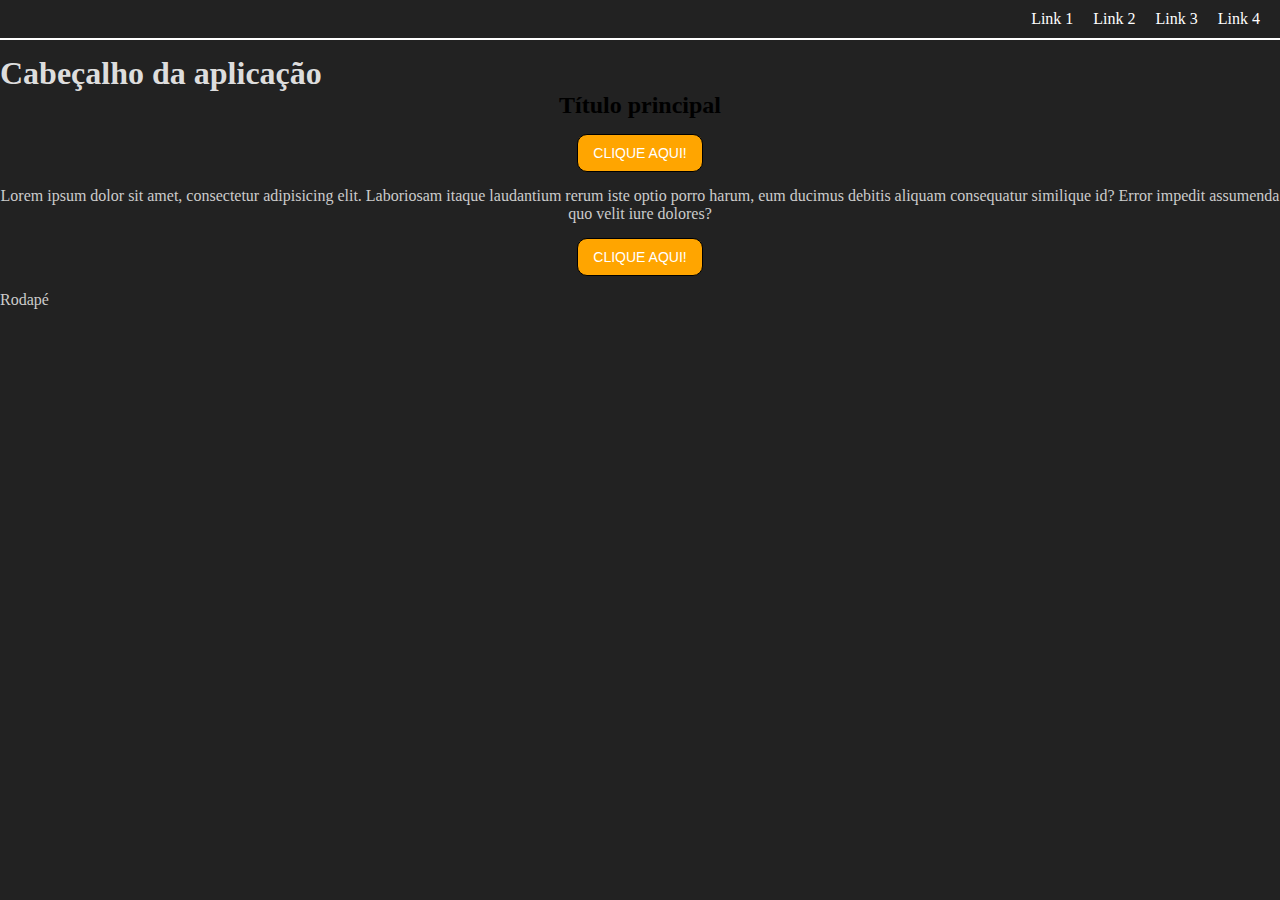
<file: arquitetura/index.html>
<!DOCTYPE html>
<html lang="en">

<head>
   <meta charset="UTF-8">
   <meta http-equiv="X-UA-Compatible" content="IE=edge">
   <meta name="viewport" content="width=device-width, initial-scale=1.0">
   <link rel="stylesheet" href="css/main.min.css">
   <title>Arquitetura</title>
</head>

<body>
   <header>
      <nav id="navbar">
         <ul>
            <li>
               <a href="">Link 1</a>
            </li>
            <li>
               <a href="">Link 2</a>
            </li>
            <li>
               <a href="">Link 3</a>
            </li>
            <li>
               <a href="">Link 4</a>
            </li>
         </ul>
      </nav>
      <h1>Cabeçalho da aplicação</h1>
   </header>

   <main>
      <h2>Título principal</h2>
      <button class="btn">Clique aqui!</button>
      <p>Lorem ipsum dolor sit amet, consectetur adipisicing elit. Laboriosam itaque laudantium rerum iste optio porro
         harum, eum ducimus debitis aliquam consequatur similique id? Error impedit assumenda quo velit iure dolores?
      </p>
      <button class="btn">Clique aqui!</button>
   </main>

   <footer>
      <p>Rodapé</p>
   </footer>
</body>

</html>
</file>
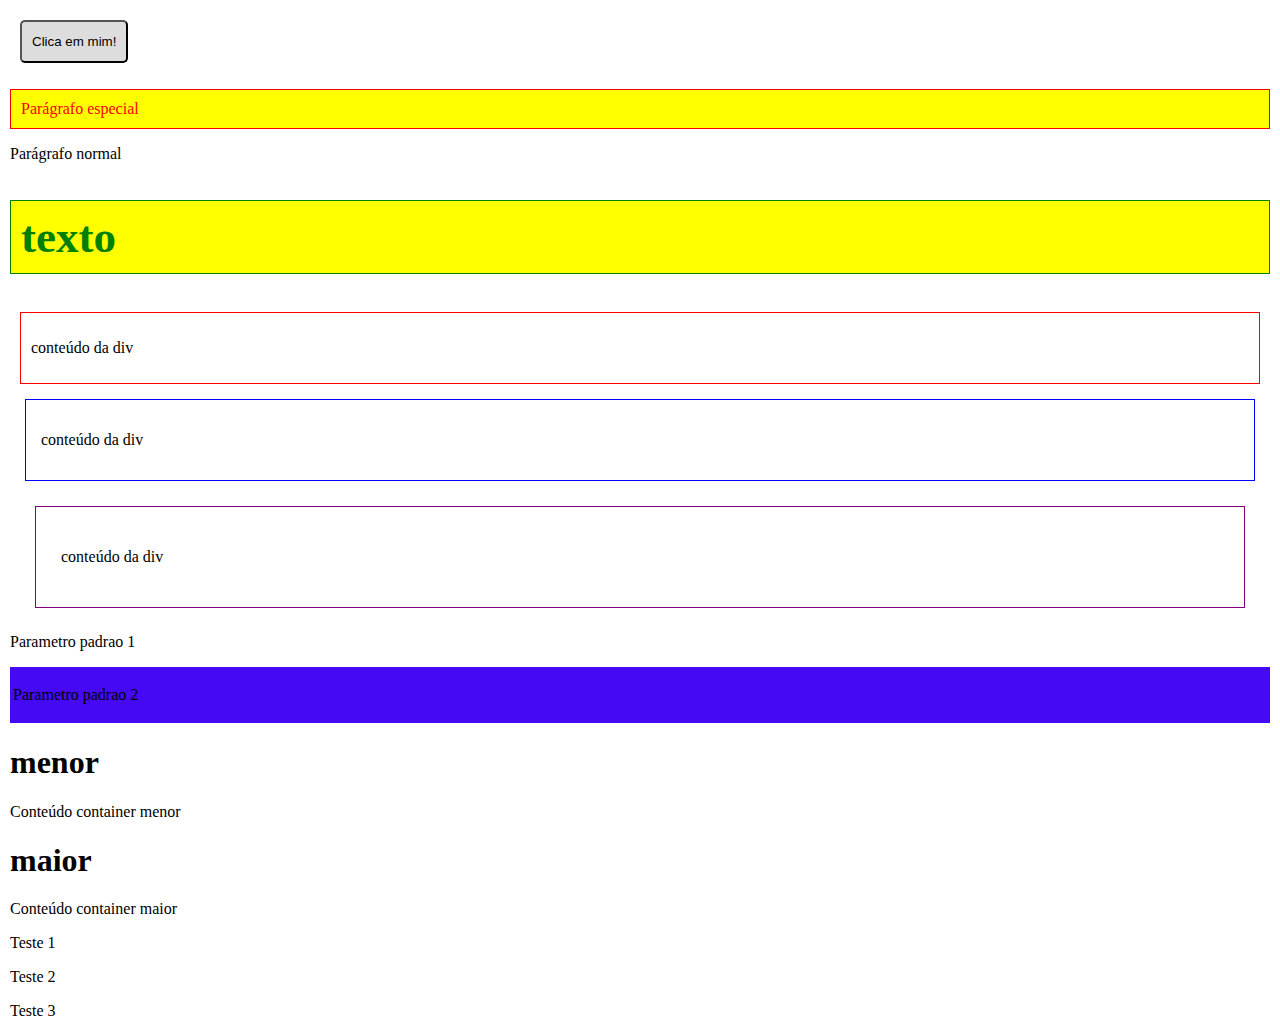
<file: funcionalidades/index.html>
<!DOCTYPE html>
<html lang="en">

<head>
   <meta charset="UTF-8">
   <meta http-equiv="X-UA-Compatible" content="IE=edge">
   <meta name="viewport" content="width=device-width, initial-scale=1.0">
   <link rel="stylesheet" href="css/styles.min.css">
   <title>Funcionalidades SASS</title>
</head>

<body>
   <button class="btn">Clica em mim!</button>

   <p class="p-especial">Parágrafo especial</p>
   <p>Parágrafo normal</p>

   <h2>texto</h2>

   <div class="esp-menor">
      <p>conteúdo da div</p>
   </div>
   <div class="esp-medio">
      <p>conteúdo da div</p>
   </div>
   <div class="esp-maior">
      <p>conteúdo da div</p>
   </div>

   <div class="app-padrao">
      <p>Parametro padrao 1</p>
   </div>

   <div class="app-padrao2">
      <p>Parametro padrao 2</p>
   </div>

   <div class="container-menor">
      <h1>menor</h1>
      <p>Conteúdo container menor</p>
   </div>

   <div class="container-maior">
      <h1>maior</h1>
      <p class="font-pequena">Conteúdo container maior</p>
   </div>

   <div class="teste-1">
      <p>Teste 1</p>
   </div>
   <div class="teste-2">
      <p>Teste 2</p>
   </div>
   <div class="teste-3">
      <p>Teste 3</p>
   </div>
</body>

</html>
</file>
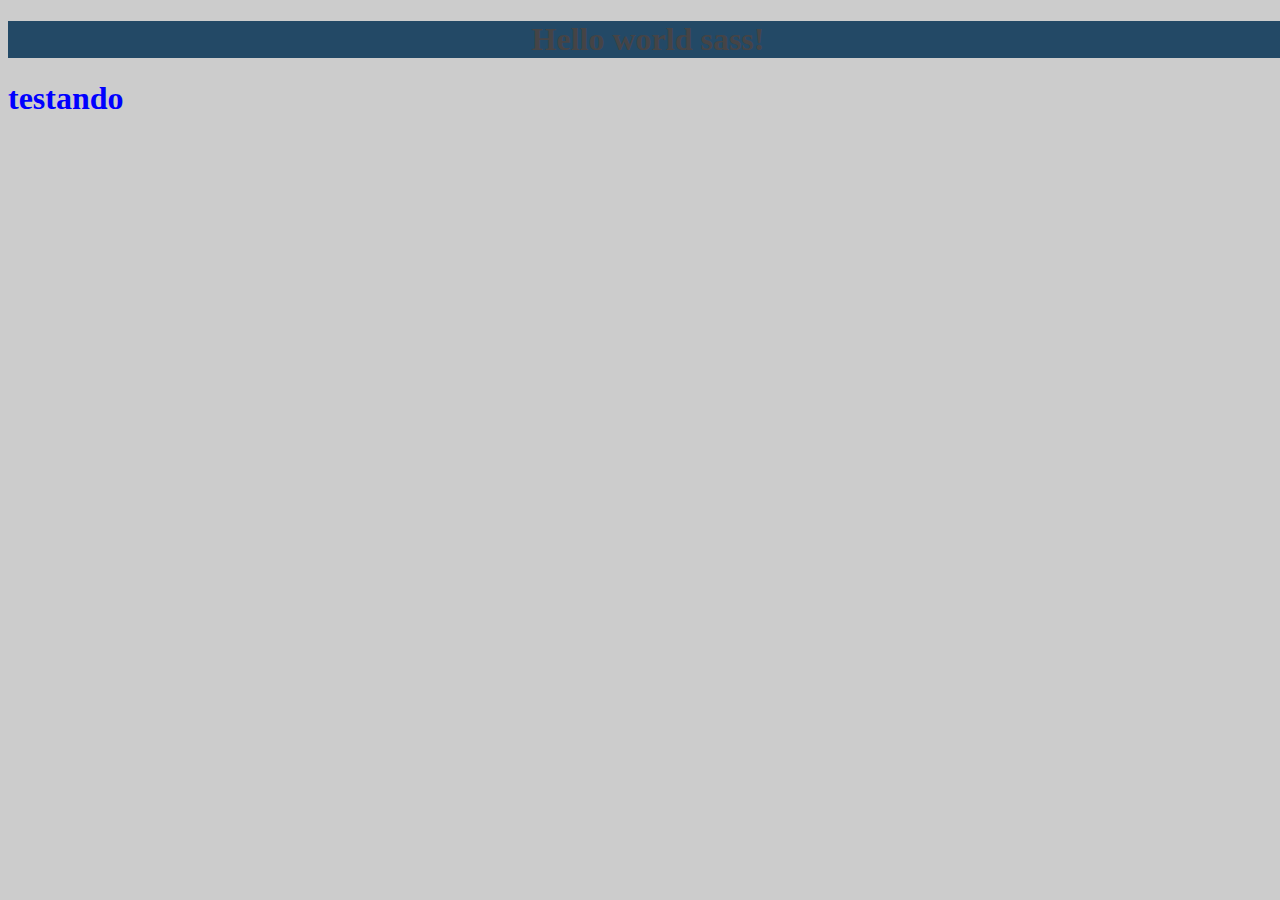
<file: introdução/index.html>
<!DOCTYPE html>
<html lang="en">

<head>
  <meta charset="UTF-8">
  <meta http-equiv="X-UA-Compatible" content="IE=edge">
  <meta name="viewport" content="width=device-width, initial-scale=1.0">
  <title>Intro sass</title>
  <link rel="stylesheet" href="css/styles.css">
</head>

<body>
  <div class="container">
    <h1>Hello world sass!</h1>
  </div>
  <h1>testando</h1>
</body>

</html>
</file>
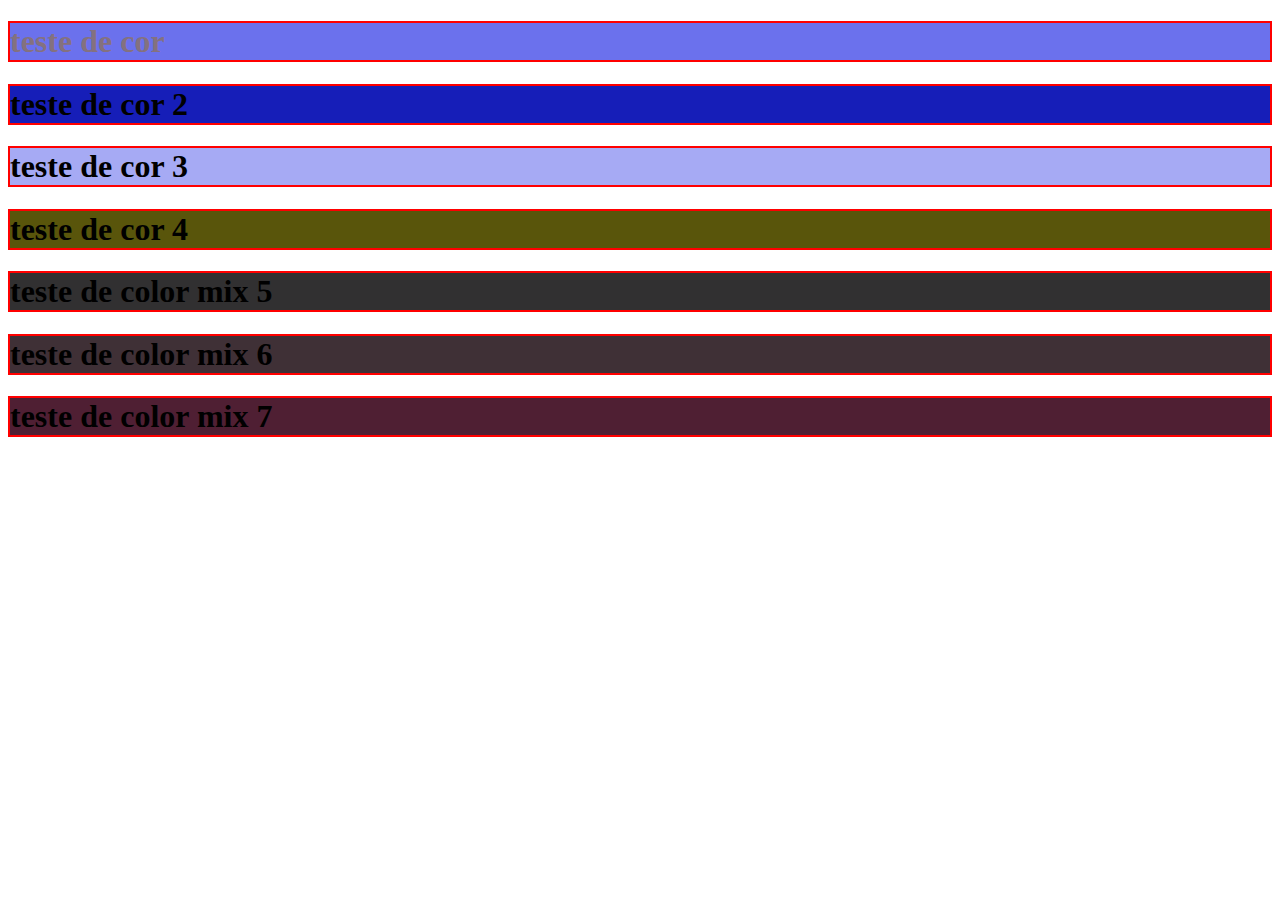
<file: modulos-sass/index.html>
<!DOCTYPE html>
<html lang="en">

<head>
   <meta charset="UTF-8">
   <meta http-equiv="X-UA-Compatible" content="IE=edge">
   <meta name="viewport" content="width=device-width, initial-scale=1.0">
   <link rel="stylesheet" href="css/styles.min.css">
   <title>Módulos do SASS</title>
</head>

<body>
   <h1 class="color-1">teste de cor</h1>
   <h1 class="color-2">teste de cor 2</h1>
   <h1 class="color-3">teste de cor 3</h1>
   <h1 class="color-4">teste de cor 4</h1>
   <h1 class="color-5">teste de color mix 5</h1>
   <h1 class="color-6">teste de color mix 6</h1>
   <h1 class="color-7">teste de color mix 7 </h1>
</body>

</html>
</file>
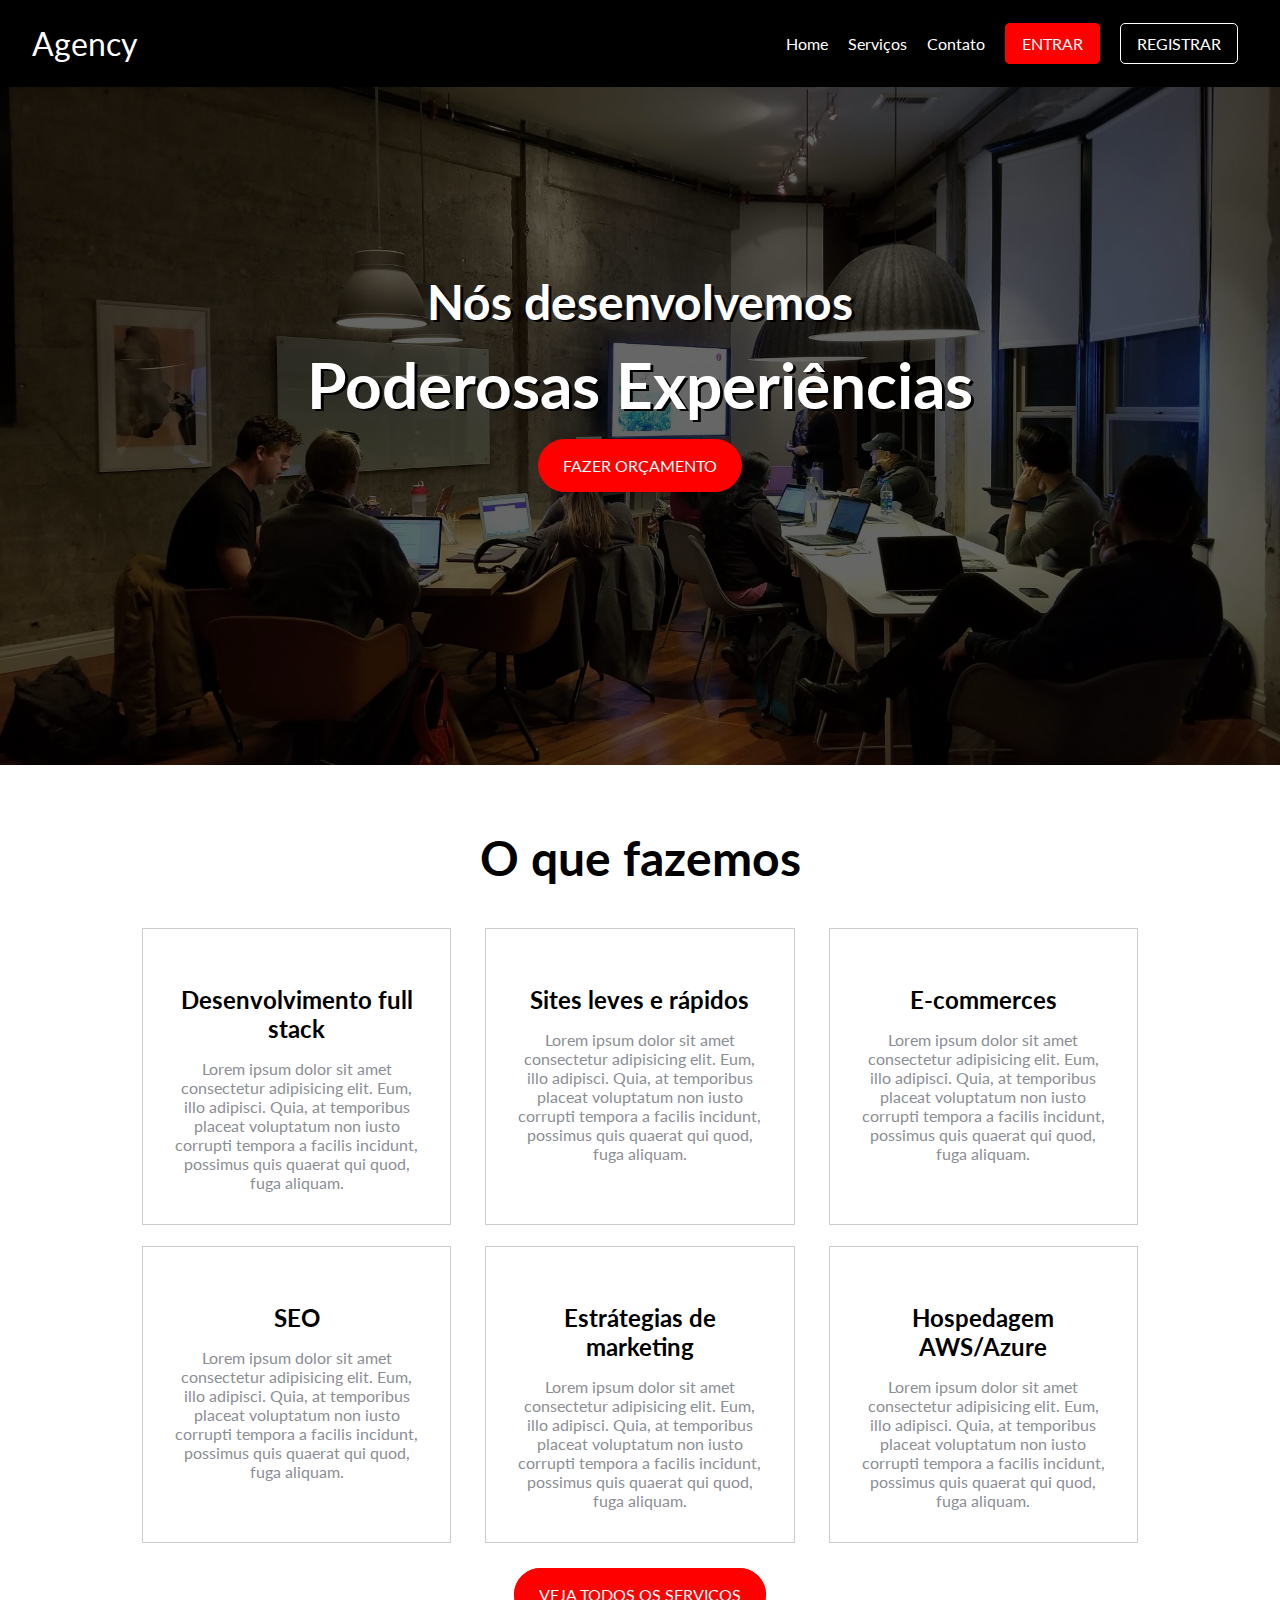
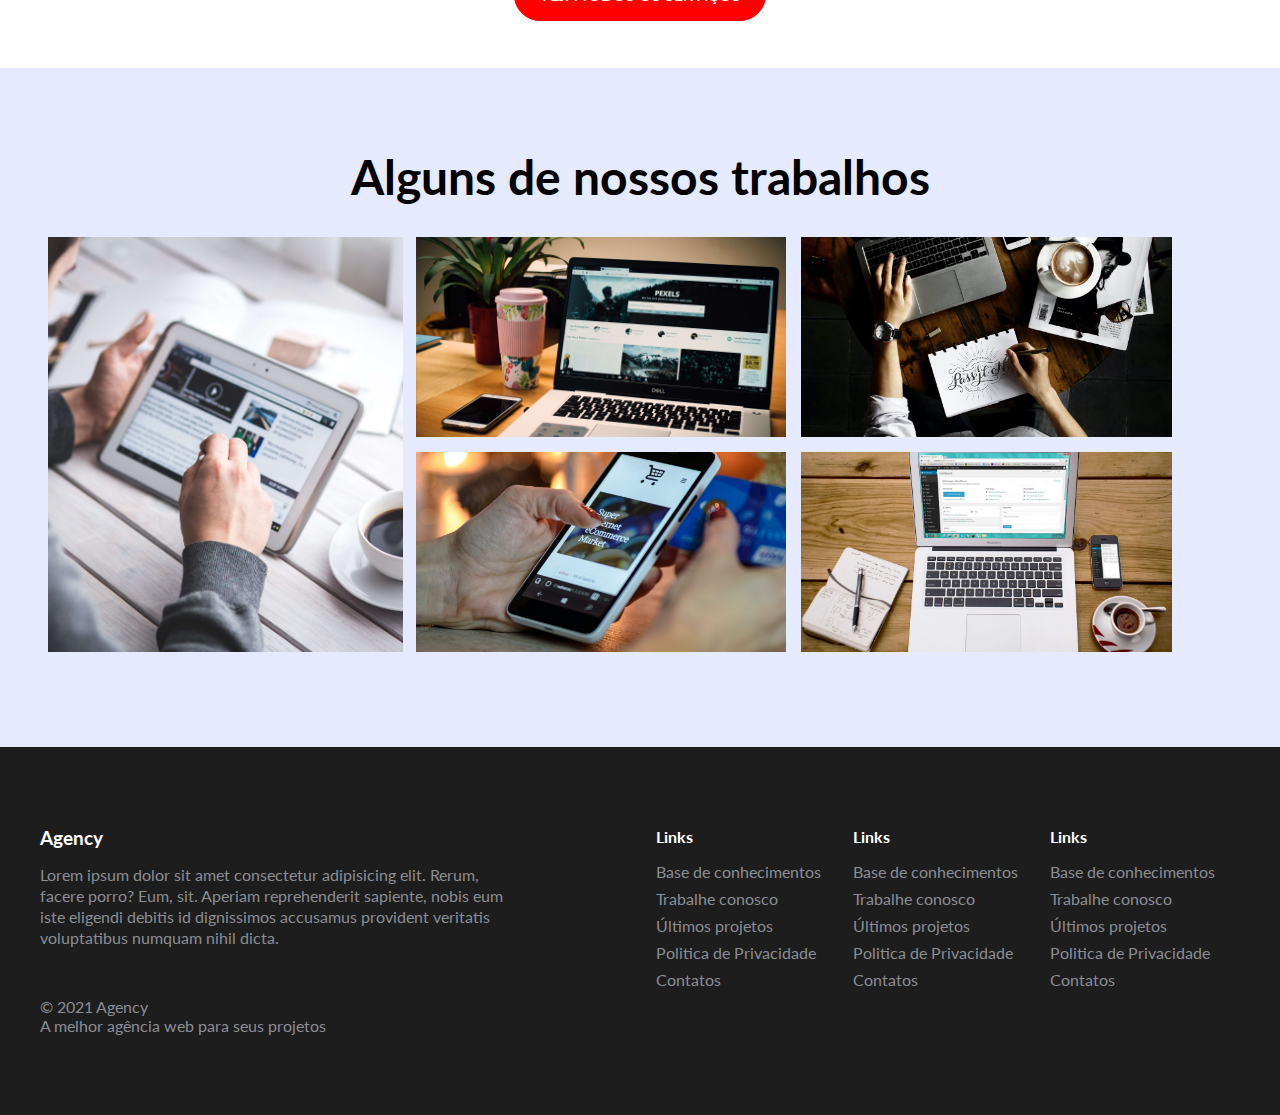
<file: projeto-agency/index.html>
<!DOCTYPE html>
<html lang="en">

<head>
   <meta charset="UTF-8">
   <meta http-equiv="X-UA-Compatible" content="IE=edge">
   <meta name="viewport" content="width=device-width, initial-scale=1.0">
   <!--Google fonts-->
   <link rel="preconnect" href="https://fonts.gstatic.com">
   <link href="https://fonts.googleapis.com/css2?family=Lato:ital,wght@0,300;0,700;0,900;1,300;1,700&display=swap"
      rel="stylesheet">
   <!--font awesome-->
   <link rel="stylesheet" href="https://cdnjs.cloudflare.com/ajax/libs/font-awesome/5.15.2/css/all.min.css"
      integrity="sha512-HK5fgLBL+xu6dm/Ii3z4xhlSUyZgTT9tuc/hSrtw6uzJOvgRr2a9jyxxT1ely+B+xFAmJKVSTbpM/CuL7qxO8w=="
      crossorigin="anonymous" />
   <!--Css do Projeto-->
   <link rel="stylesheet" href="css/styles.min.css">
   <title>Agency</title>
</head>

<body>

   <!--header-->
   <header id="main-banner">
      <div class="nav-container">
         <a href="#" class="brand">
            <i class="fas fa-brain"></i> Agency
         </a>
         <nav>
            <ul class="nav-container-navbar">
               <li>
                  <a href="#">Home</a>
               </li>
               <li>
                  <a href="#">Serviços</a>
               </li>
               <li>
                  <a href="#">Contato</a>
               </li>
               <li>
                  <a href="#" class="btn btn-primary">Entrar</a>
               </li>
               <li>
                  <a href="#" class="btn">Registrar</a>
               </li>
            </ul>
         </nav>
         <i class="fas fa-bars"></i>
      </div>
      <div class="title-container">
         <h2>Nós desenvolvemos</h2>
         <h1>Poderosas Experiências</h1>
         <a href="" class="btn btn-primary btn-rounded">Fazer Orçamento</a>
      </div>
   </header>

   <!--services-->
   <main class="services-container">
      <h2>O que fazemos </h2>
      <div class="services-card-container">
         <div class="services-card">
            <i class="fab fa-buffer"></i>
            <h3>Desenvolvimento full stack</h3>
            <p>Lorem ipsum dolor sit amet consectetur adipisicing elit. Eum, illo adipisci. Quia, at temporibus placeat
               voluptatum non iusto corrupti tempora a facilis incidunt, possimus quis quaerat qui quod, fuga aliquam.
            </p>
         </div>
         <div class="services-card">
            <i class="fas fa-bolt"></i>
            <h3>Sites leves e rápidos</h3>
            <p>Lorem ipsum dolor sit amet consectetur adipisicing elit. Eum, illo adipisci. Quia, at temporibus placeat
               voluptatum non iusto corrupti tempora a facilis incidunt, possimus quis quaerat qui quod, fuga aliquam.
            </p>
         </div>
         <div class="services-card">
            <i class="fas fa-cart-plus"></i>
            <h3>E-commerces</h3>
            <p>Lorem ipsum dolor sit amet consectetur adipisicing elit. Eum, illo adipisci. Quia, at temporibus placeat
               voluptatum non iusto corrupti tempora a facilis incidunt, possimus quis quaerat qui quod, fuga aliquam.
            </p>
         </div>
         <div class="services-card">
            <i class="fas fa-chart-line"></i>
            <h3>SEO</h3>
            <p>Lorem ipsum dolor sit amet consectetur adipisicing elit. Eum, illo adipisci. Quia, at temporibus placeat
               voluptatum non iusto corrupti tempora a facilis incidunt, possimus quis quaerat qui quod, fuga aliquam.
            </p>
         </div>
         <div class="services-card">
            <i class="fas fa-chess-pawn"></i>
            <h3>Estrátegias de marketing</h3>
            <p>Lorem ipsum dolor sit amet consectetur adipisicing elit. Eum, illo adipisci. Quia, at temporibus placeat
               voluptatum non iusto corrupti tempora a facilis incidunt, possimus quis quaerat qui quod, fuga aliquam.
            </p>
         </div>
         <div class="services-card">
            <i class="fas fa-cloud"></i>
            <h3>Hospedagem AWS/Azure</h3>
            <p>Lorem ipsum dolor sit amet consectetur adipisicing elit. Eum, illo adipisci. Quia, at temporibus placeat
               voluptatum non iusto corrupti tempora a facilis incidunt, possimus quis quaerat qui quod, fuga aliquam.
            </p>
         </div>
      </div>
      <a href="#" class="btn btn-primary btn-rounded">Veja todos os Serviços</a>
   </main>

   <!--Jobs-->
   <section class="jobs-container">
      <h2>Alguns de nossos trabalhos</h2>
      <div class="jobs-list">
         <div class="first-job" id="job1">
            <div class="job-card-cover">
               <p class="job-card-title">Projeto 1</p>
               <p class="job-card-description">Lorem ipsum dolor sit amet consectetur adipisicing elit. Dolorum neque
                  quod labore fugiat facilis dolor ut doloremque? Exercitationem, similique modi quaerat nostrum
                  asperiores in facere, dolorem laudantium quidem ab accusamus.</p>
            </div>
         </div>
         <div class="other-jobs-container">
            <div class="job-card" id="job2">
               <div class="job-card-cover">
                  <p class="job-card-title">Projeto 2</p>
                  <p class="job-card-description">Lorem ipsum dolor sit amet consectetur adipisicing elit. Dolorum neque
                     quod labore fugiat facilis dolor ut doloremque? Exercitationem, similique modi quaerat nostrum
                     asperiores in facere, dolorem laudantium quidem ab accusamus.</p>
               </div>
            </div>
            <div class="job-card" id="job3">
               <div class="job-card-cover">
                  <p class="job-card-title">Projeto 3</p>
                  <p class="job-card-description">Lorem ipsum dolor sit amet consectetur adipisicing elit. Dolorum neque
                     quod labore fugiat facilis dolor ut doloremque? Exercitationem, similique modi quaerat nostrum
                     asperiores in facere, dolorem laudantium quidem ab accusamus.</p>
               </div>
            </div>
            <div class="job-card" id="job4">
               <div class="job-card-cover">
                  <p class="job-card-title">Projeto 4</p>
                  <p class="job-card-description">Lorem ipsum dolor sit amet consectetur adipisicing elit. Dolorum neque
                     quod labore fugiat facilis dolor ut doloremque? Exercitationem, similique modi quaerat nostrum
                     asperiores in facere, dolorem laudantium quidem ab accusamus.</p>
               </div>
            </div>
            <div class="job-card" id="job5">
               <div class="job-card-cover">
                  <p class="job-card-title">Projeto 5</p>
                  <p class="job-card-description">Lorem ipsum dolor sit amet consectetur adipisicing elit. Dolorum neque
                     quod labore fugiat facilis dolor ut doloremque? Exercitationem, similique modi quaerat nostrum
                     asperiores in facere, dolorem laudantium quidem ab accusamus.</p>
               </div>
            </div>
         </div>
      </div>
   </section>

   <!--Rodapé-->
   <footer>
      <div class="footer-container">
         <div class="footer-desc-container">
            <h3 class="footer-title">Agency</h3>
            <p>Lorem ipsum dolor sit amet consectetur adipisicing elit. Rerum, facere porro? Eum, sit. Aperiam
               reprehenderit sapiente, nobis eum iste eligendi debitis id dignissimos accusamus provident veritatis
               voluptatibus numquam nihil dicta.</p>
         </div>
         <div class="footer-links-container">
            <div class="footer-links-container-list">
               <p class="footer-title">Links</p>
               <ul>
                  <li>
                     <a href="#">Base de conhecimentos</a>
                  </li>
                  <li>
                     <a href="#">Trabalhe conosco</a>
                  </li>
                  <li>
                     <a href="#">Últimos projetos</a>
                  </li>
                  <li>
                     <a href="#">Politica de Privacidade</a>
                  </li>
                  <li>
                     <a href="#">Contatos</a>
                  </li>
               </ul>
            </div>
            <div class="footer-links-container-list">
               <p class="footer-title">Links</p>
               <ul>
                  <li>
                     <a href="#">Base de conhecimentos</a>
                  </li>
                  <li>
                     <a href="#">Trabalhe conosco</a>
                  </li>
                  <li>
                     <a href="#">Últimos projetos</a>
                  </li>
                  <li>
                     <a href="#">Politica de Privacidade</a>
                  </li>
                  <li>
                     <a href="#">Contatos</a>
                  </li>
               </ul>
            </div>
            <div class="footer-links-container-list">
               <p class="footer-title">Links</p>
               <ul>
                  <li>
                     <a href="#">Base de conhecimentos</a>
                  </li>
                  <li>
                     <a href="#">Trabalhe conosco</a>
                  </li>
                  <li>
                     <a href="#">Últimos projetos</a>
                  </li>
                  <li>
                     <a href="#">Politica de Privacidade</a>
                  </li>
                  <li>
                     <a href="#">Contatos</a>
                  </li>
               </ul>
            </div>
         </div>
         <div class="footer-copu-right-container">
            <p>&copy; 2021 Agency</p>
            <p>A melhor agência web para seus projetos</p>
         </div>
      </div>
   </footer>
</body>

</html>
</file>
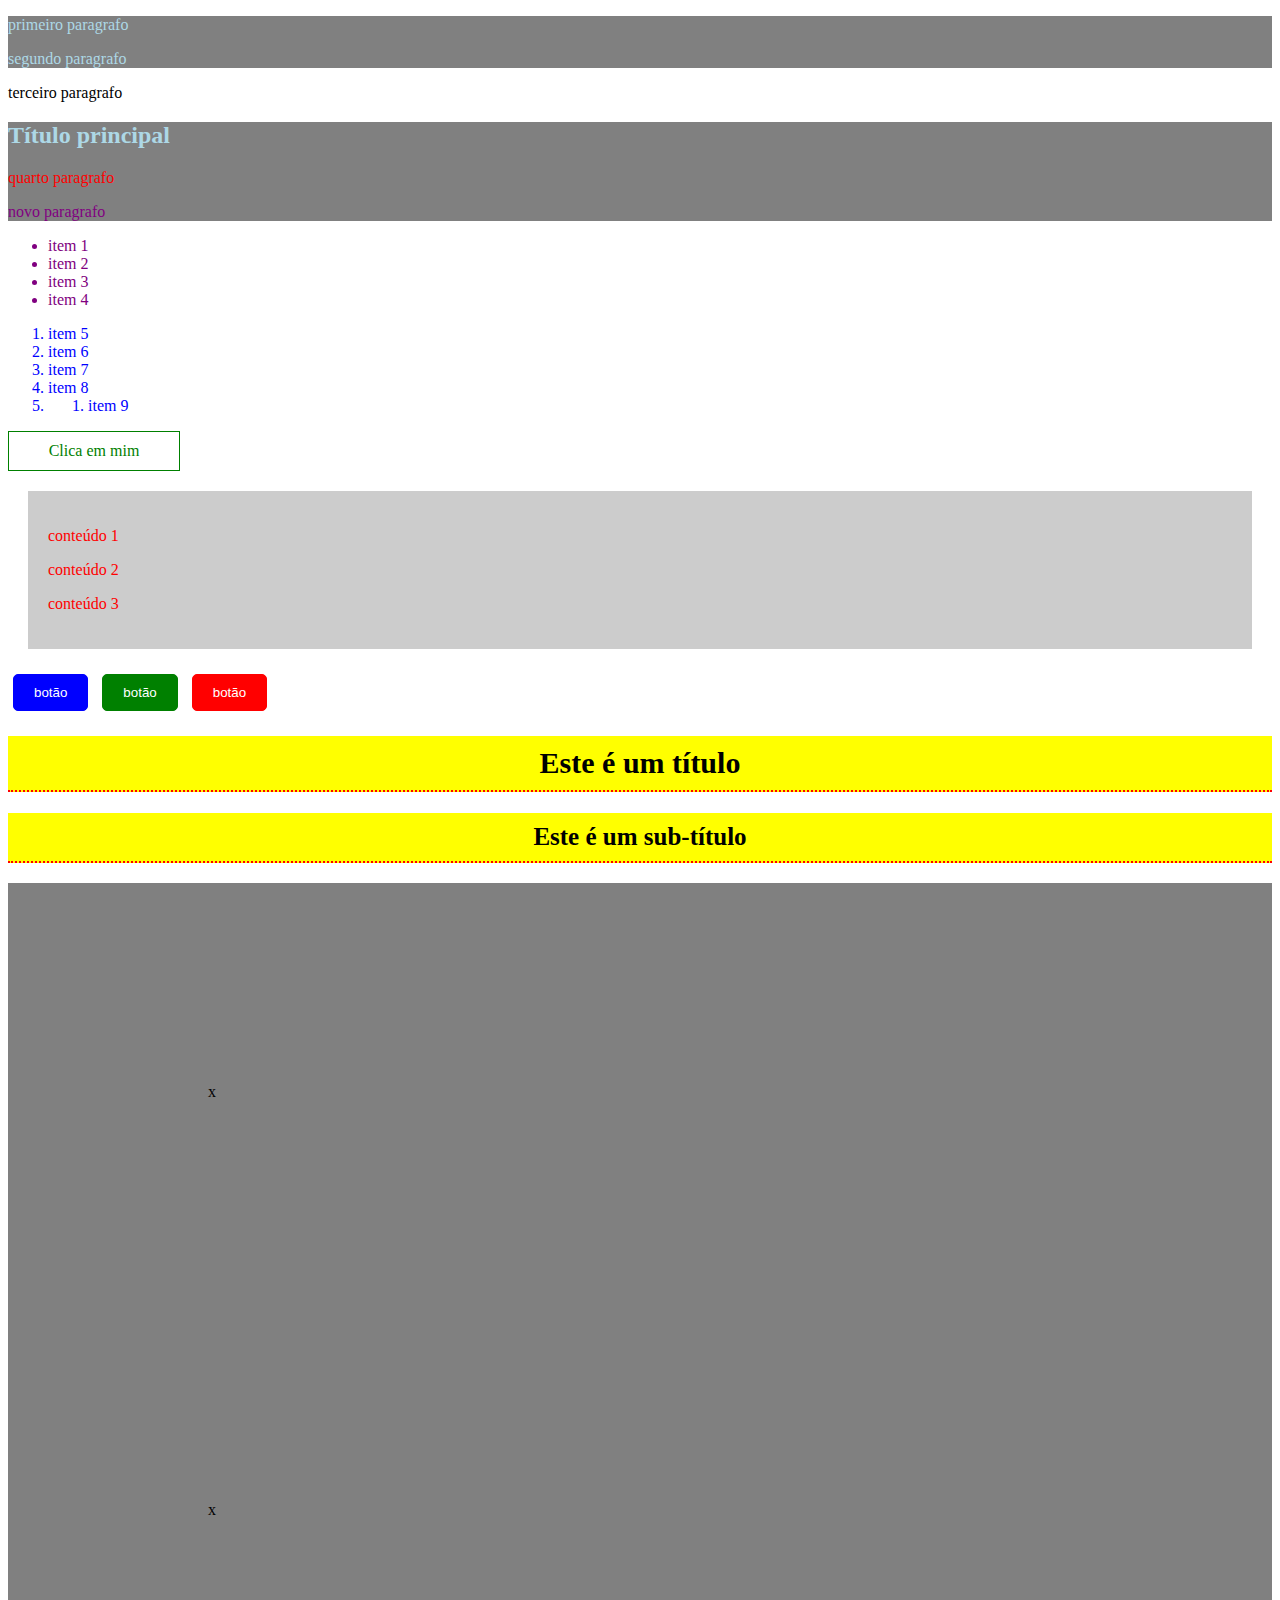
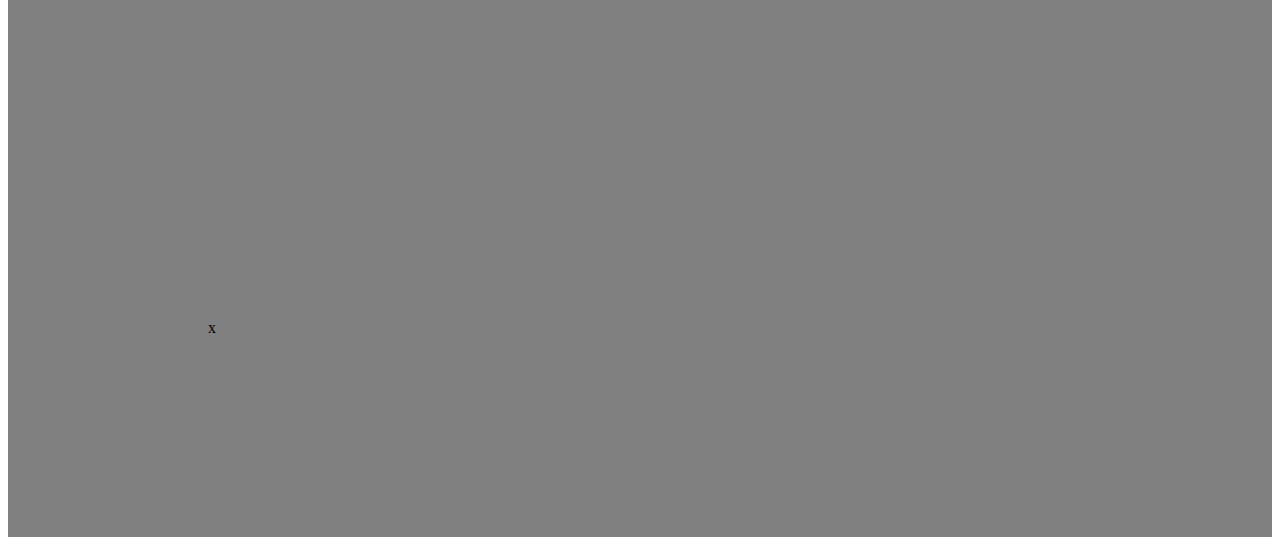
<file: regras-de-estilo/index.html>
<!DOCTYPE html>
<html lang="en">

<head>
   <meta charset="UTF-8">
   <meta http-equiv="X-UA-Compatible" content="IE=edge">
   <meta name="viewport" content="width=device-width, initial-scale=1.0">
   <link rel="stylesheet" href="css/styles.min.css">
   <title>Regras de estilo</title>
</head>

<body>
   <div>
      <p>primeiro paragrafo</p>
      <p>segundo paragrafo</p>
   </div>
   <p>terceiro paragrafo</p>

   <main>
      <h2>Título principal</h2>
      <p>quarto paragrafo</p>
      <p class="purple">novo paragrafo</p>
   </main>

   <ul>
      <li>item 1</li>
      <li>item 2</li>
      <li>item 3</li>
      <li>item 4</li>
   </ul>

   <ol>
      <li>item 5</li>
      <li>item 6</li>
      <li>item 7</li>
      <li>item 8</li>
      <li>
         <ol>
            <li>item 9</li>
         </ol>
      </li>
   </ol>
   <a href="#"> Clica em mim</a>

   <div class="container">
      <p class="container-content">conteúdo 1</p>
      <p class="container-content">conteúdo 2</p>
      <p class="container-content">conteúdo 3</p>
   </div>

   <button class="btn">botão</button>
   <button class="btn btn-success">botão</button>
   <button class="btn btn-danger">botão</button>
   <h1 class="title">Este é um título</h1>
   <h2 class="sub-title">Este é um sub-título</h2>
   <div class="spacing">x</div>
   <div class="spacing">x</div>
   <div class="spacing">x</div>
</body>

</html>
</file>
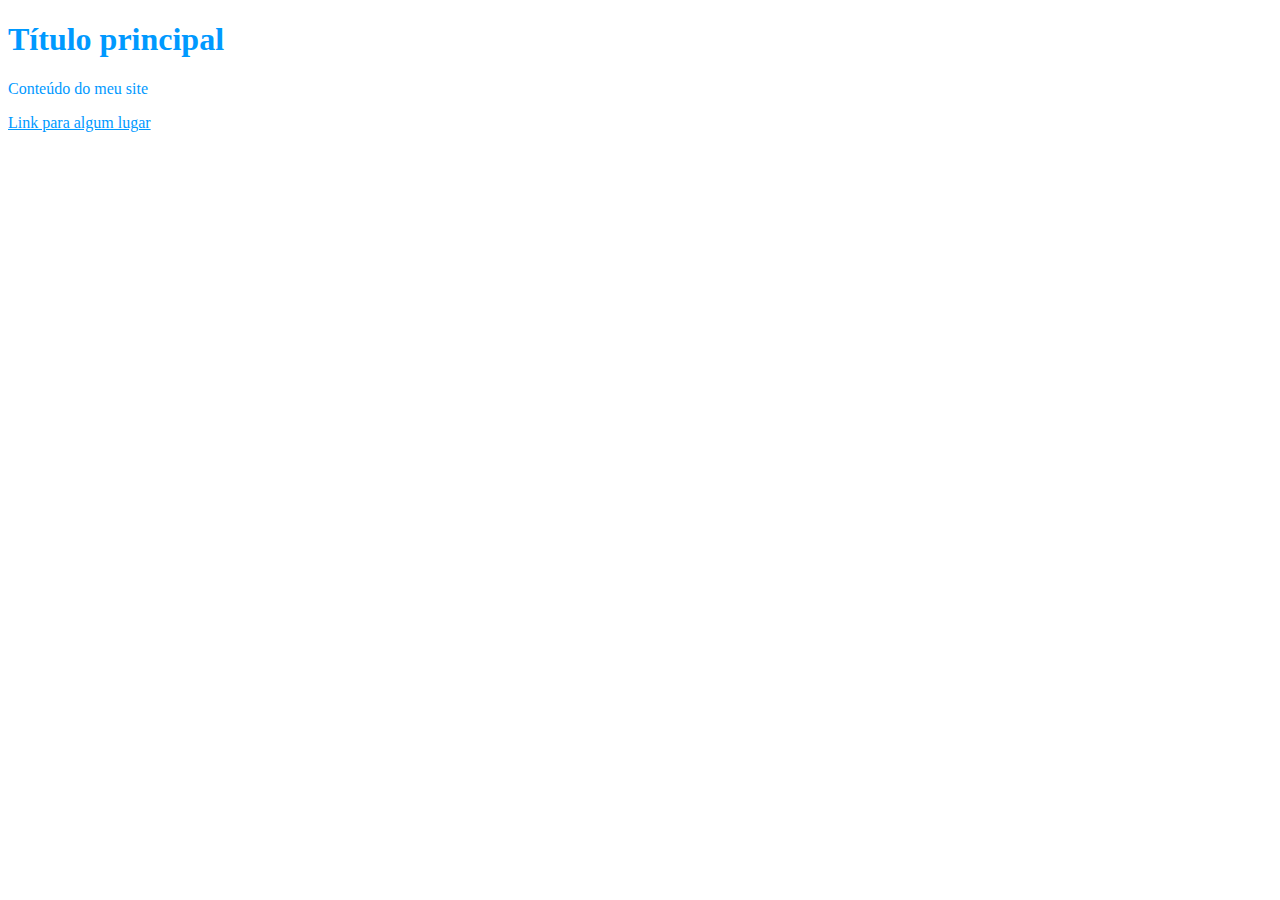
<file: variaveis/index.html>
<!DOCTYPE html>
<html lang="en">

<head>
   <meta charset="UTF-8">
   <meta http-equiv="X-UA-Compatible" content="IE=edge">
   <meta name="viewport" content="width=device-width, initial-scale=1.0">
   <link rel="stylesheet" href="css/styles.min.css">
   <title>Variaveis</title>
</head>

<body>
   <h1>Título principal</h1>
   <p>Conteúdo do meu site</p>
   <a href="#">Link para algum lugar</a>
</body>

</html>
</file>
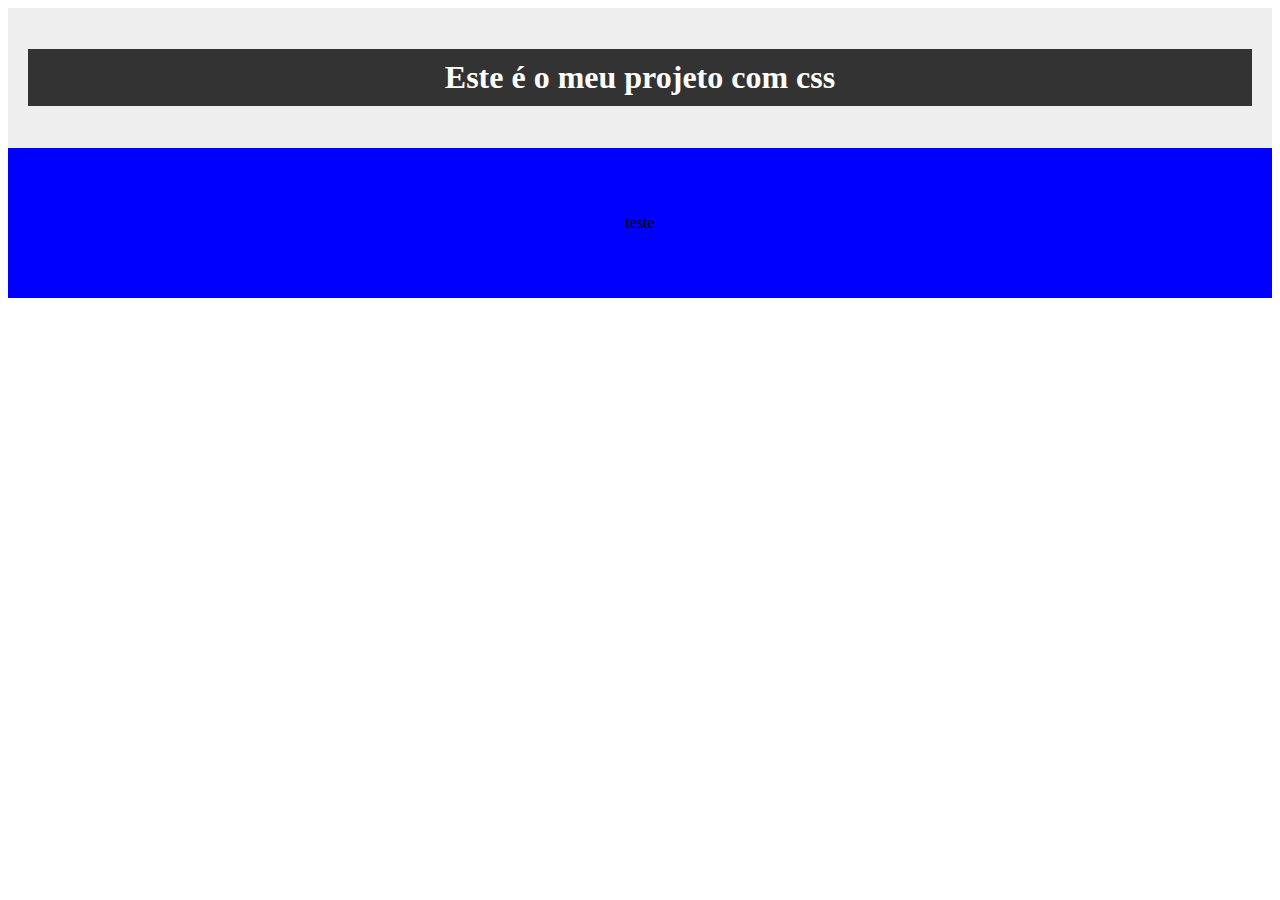
<file: sintaxe/1_scss/index.html>
<!DOCTYPE html>
<html lang="en">

<head>
   <meta charset="UTF-8">
   <meta http-equiv="X-UA-Compatible" content="IE=edge">
   <meta name="viewport" content="width=device-width, initial-scale=1.0">
   <title>sintaxe SCSS</title>

   <link rel="stylesheet" href="css/styles.css">
</head>

<body>
   <div class="container">
      <h1 id="title">
         Este é o meu projeto com css
      </h1>
   </div>

   <div class="container-bottom">
      <p>teste</p>
   </div>
</body>

</html>
</file>
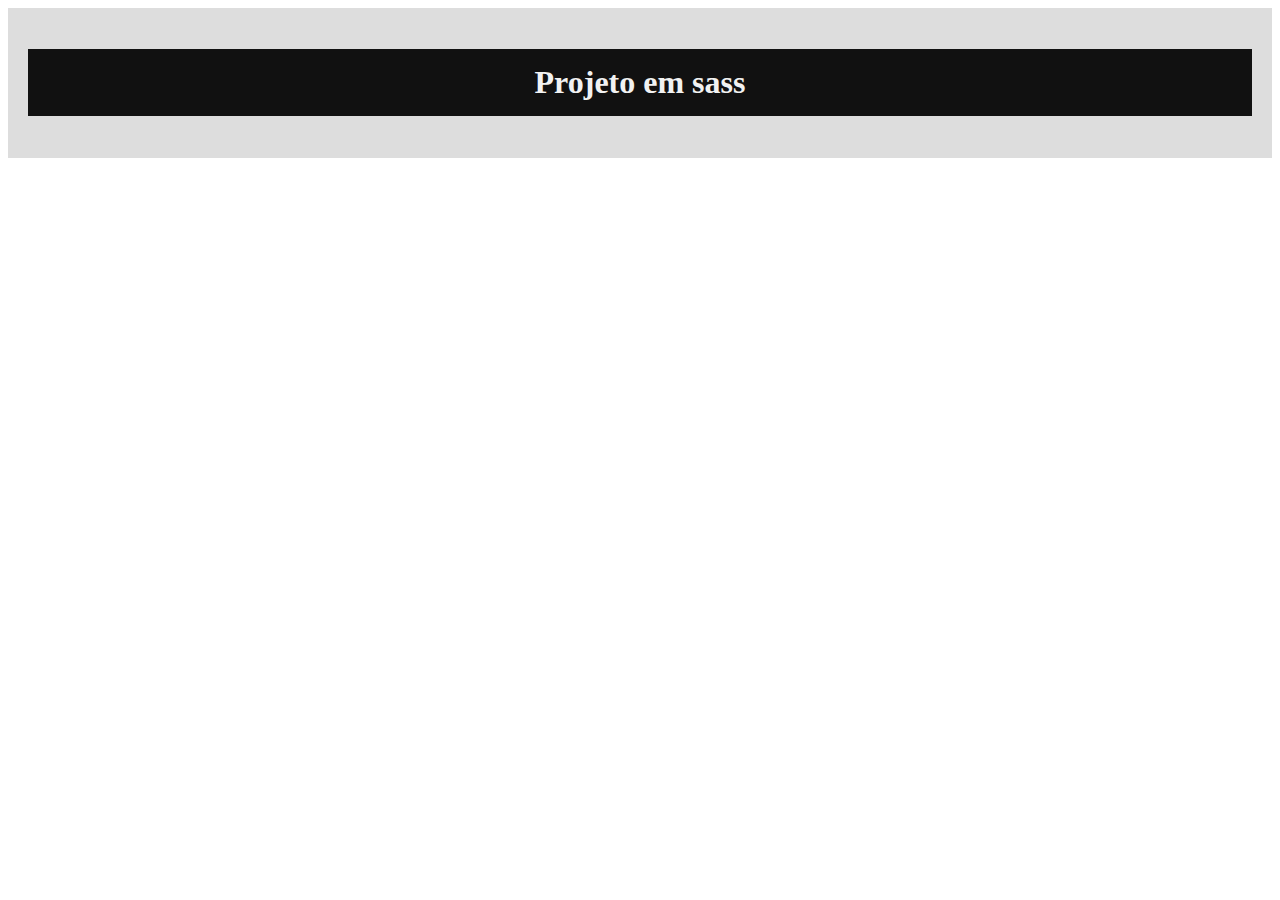
<file: sintaxe/2_sass/index.html>
<!DOCTYPE html>
<html lang="en">

<head>
   <meta charset="UTF-8">
   <meta http-equiv="X-UA-Compatible" content="IE=edge">
   <meta name="viewport" content="width=device-width, initial-scale=1.0">
   <link rel="stylesheet" href="css/styles.css">
   <title>Projeto em SASS</title>
</head>

<body>
   <div class="container">
      <h1 id="title">
         Projeto em sass
      </h1>
   </div>
</body>

</html>
</file>
<file: introdução/css/styles.css>
body {
  background-color: #ccc;
  width: 100%;
  height: 100%;
}

.container {
  background-color: #144577;
}
.container h1 {
  color: #454446;
  text-align: center;
  background-color: rgba(45, 77, 92, 0.6);
}

h1 {
  color: blue;
}

/*# sourceMappingURL=styles.css.map */
</file>
<file: sintaxe/1_scss/css/styles.css>
.container {
  background-color: #EEE;
  padding: 20px;
}
.container #title {
  background-color: #333;
  color: #fff;
  text-align: center;
  padding: 10px;
}

.container-bottom {
  background-color: blue;
  padding: 50px;
  text-align: center;
}

/*# sourceMappingURL=styles.css.map */
</file>
<file: sintaxe/2_sass/css/styles.css>
@charset "UTF-8";
/*Este comentário estará no css */
.container {
  background: #ddd;
  padding: 20px;
}
.container #title {
  background: #111;
  color: #f1f2f2;
  padding: 15px;
  text-align: center;
}

/*# sourceMappingURL=styles.css.map */
</file>
<file: arquitetura/css/main.min.css>
*{padding:0;margin:0}body{background-color:#222}main{text-align:center}h1{font-size:2rem;color:#ddd}p{font-size:16px;color:#ccc}ul{list-style:none}a{text-decoration:none}button{cursor:pointer}#navbar{padding:10px;border-bottom:2px solid #fff;margin-bottom:15px}#navbar ul{display:flex;justify-content:flex-end}#navbar ul li{margin:0 10px}#navbar ul a{color:#fff;transition:.5s}#navbar ul a:hover{color:#ddd}.btn{padding:10px 15px;background-color:orange;color:#fff;border-radius:10px;border:1px solid #000;text-transform:uppercase;font-size:14px;transition:.5s;display:block;margin:15px auto}.btn:hover{background-color:transparent}/*# sourceMappingURL=main.min.css.map */
</file>
<file: funcionalidades/css/styles.min.css>
.btn{background-color:#ddd;color:#000;padding:12px 10px;border-radius:5px;margin:10px}h2{font-size:45px}body{margin:10px}.p-especial{color:red;background-color:#ff0;padding:10px;border:1px solid red}.p-especial:hover{border-color:blue;color:blue}h2{color:red;background-color:#ff0;padding:10px;border:1px solid red;border-color:green;color:green}h2:hover{border-color:blue;color:blue}.esp-menor{padding:10px;margin:10px;border:1px solid red;transition:background .5s}.esp-menor:hover{background:#000}.esp-medio{padding:15px;margin:15px;border:1px solid blue;transition:background .5s}.esp-medio:hover{background:green}.esp-maior{padding:25px;margin:25px;border:1px solid purple;transition:background .5s}.esp-maior:hover{background:red}.app-padrao{border:none solid blue}.app-padrao2{border:3px dotted #4509f4;background:#4509f4}/*# sourceMappingURL=styles.min.css.map */
</file>
<file: modulos-sass/css/styles.min.css>
.color-1{color:#84717f;background-color:#6b71ed}.color-2{background-color:#161eb8}.color-3{background-color:#a6aaf4}.color-4{background-color:#59550b}.color-5{background-color:#313031}.color-6{background-color:#3f3036}.color-7{background-color:#4f1f33}.color-7:hover{background-color:#e5bbcd}h1{border:2px solid red}h1{transition:1s}/*# sourceMappingURL=styles.min.css.map */
</file>
<file: projeto-agency/css/styles.min.css>
#main-banner .title-container h1,#main-banner .title-container h2{text-shadow:3px 2px #000}.jobs-container h2,.services-container h2{font-size:3rem;margin-top:2rem;text-align:center}.jobs-container .jobs-list .other-jobs-container .job-card,.jobs-container .jobs-list .first-job{background-size:cover;background-position:center}.jobs-container .jobs-list .other-jobs-container .job-card .job-card-title,.jobs-container .jobs-list .first-job .job-card-title,.jobs-container .jobs-list .other-jobs-container .job-card .job-card-cover,.jobs-container .jobs-list .first-job .job-card-cover,.jobs-container .jobs-list .other-jobs-container .job-card .job-card-description,.jobs-container .jobs-list .first-job .job-card-description{opacity:0}@media(max-width: 450px){.jobs-container .jobs-list .other-jobs-container .job-card .job-card-title,.jobs-container .jobs-list .first-job .job-card-title,.jobs-container .jobs-list .other-jobs-container .job-card .job-card-cover,.jobs-container .jobs-list .first-job .job-card-cover,.jobs-container .jobs-list .other-jobs-container .job-card .job-card-description,.jobs-container .jobs-list .first-job .job-card-description{opacity:1}}.jobs-container .jobs-list .other-jobs-container .job-card:hover .job-card-title,.jobs-container .jobs-list .first-job:hover .job-card-title,.jobs-container .jobs-list .other-jobs-container .job-card:hover .job-card-cover,.jobs-container .jobs-list .first-job:hover .job-card-cover,.jobs-container .jobs-list .other-jobs-container .job-card:hover .job-card-description,.jobs-container .jobs-list .first-job:hover .job-card-description{opacity:1}.btn{padding:.6rem 1rem;border:1px solid #fff;text-transform:uppercase;border-radius:5px;transition:.3s;color:#fff}.btn:hover{border-color:red;color:red}.btn-primary{background-color:red;border-color:red}.btn-primary:hover{background-color:transparent}.btn-rounded{margin-top:1rem;border-radius:2rem;padding:1rem 1.5rem}*{font-family:"Lato",sans-serif;margin:0;padding:0;box-sizing:border-box}a{text-decoration:none}li{list-style:none}#main-banner{background:linear-gradient(rgba(0, 0, 0, 0.6), rgba(0, 0, 0, 0.6)),url("../img/office.jpg");height:85vh;background-attachment:fixed;background-size:cover;background-position:center}@media(max-width: 450px){#main-banner nav{display:none}}#main-banner .nav-container{display:flex;justify-content:space-between;position:fixed;top:0;left:0;width:100%;padding:1.5rem 2rem;background-color:#000;z-index:10}@media(max-width: 450px){#main-banner .nav-container{padding:1rem}}#main-banner .nav-container .brand{color:#fff;font-size:2rem;transition:.3s}#main-banner .nav-container .brand:hover{color:red}#main-banner .nav-container-navbar{display:flex;align-items:center;height:100%}#main-banner .nav-container-navbar li{margin:5px 10px}#main-banner .nav-container-navbar li a{color:#fff;transition:.3s}#main-banner .nav-container-navbar li a:hover{color:red}#main-banner .fas.fa-bars{font-size:2rem;color:#fff;display:none}@media(max-width: 450px){#main-banner .fas.fa-bars{display:block}}#main-banner .title-container{color:#fff;display:flex;flex-direction:column;align-items:center;justify-content:center;height:100%}@media(max-width: 450px){#main-banner .title-container{text-align:center}}#main-banner .title-container h2{font-size:3rem}@media(max-width: 450px){#main-banner .title-container h2{font-size:1rem}}#main-banner .title-container h1{font-size:4rem;margin-top:1rem}@media(max-width: 450px){#main-banner .title-container h1{font-size:1.5rem}}.services-container{text-align:center;padding:2rem;margin-bottom:2rem}.services-container .services-card-container{display:flex;flex-wrap:wrap;justify-content:space-around;margin:0 auto;width:90%;max-width:100rem;padding:2rem}@media(max-width: 450px){.services-container .services-card-container{padding:2rem 0}}.services-container .services-card-container .services-card{width:30%;margin:1%;padding:2rem;border:1px solid #ccc;transition:.3s}@media(max-width: 450px){.services-container .services-card-container .services-card{width:100%;margin-bottom:2rem}}.services-container .services-card-container .services-card i{color:red;font-size:4rem;display:block;margin-top:1rem;margin-bottom:1.5rem}.services-container .services-card-container .services-card h3{font-size:1.5rem;margin-bottom:1rem}.services-container .services-card-container .services-card p{color:#8b8e94}.services-container .services-card-container .services-card:hover{border:transparent;box-shadow:0 1px 10px #ccc}.jobs-container{background-color:#e5eaff;padding:3rem}@media(max-width: 450px){.jobs-container{padding:2rem}}.jobs-container .jobs-list{display:flex;padding:2rem 0}@media(max-width: 450px){.jobs-container .jobs-list{flex-direction:column}}.jobs-container .jobs-list .first-job{width:30%;height:415px;background-image:url("../img/job1.jpg");position:relative;cursor:pointer;transition:.5s;margin-right:.8rem}@media(max-width: 450px){.jobs-container .jobs-list .first-job{width:100%;height:200px;margin:0;margin-bottom:2rem}}.jobs-container .jobs-list .other-jobs-container{display:flex;flex-wrap:wrap;width:68%}@media(max-width: 450px){.jobs-container .jobs-list .other-jobs-container{width:100%;flex-direction:column}}.jobs-container .jobs-list .other-jobs-container .job-card{width:46%;height:200px;position:relative;cursor:pointer;margin-bottom:15px;margin-right:15px}@media(max-width: 450px){.jobs-container .jobs-list .other-jobs-container .job-card{width:100%;height:200px;margin:0;margin-bottom:2rem}}.jobs-container .jobs-list .other-jobs-container #job2{background-image:url("../img/job2.jpg")}.jobs-container .jobs-list .other-jobs-container #job3{background-image:url("../img/job3.jpg")}.jobs-container .jobs-list .other-jobs-container #job4{background-image:url("../img/job4.jpg")}.jobs-container .jobs-list .other-jobs-container #job5{background-image:url("../img/job5.jpg")}.jobs-container .jobs-list .job-card-cover{position:absolute;top:0;left:0;width:100%;height:100%;padding-top:1.75rem;background-color:rgba(0,0,0,.6);border:3px solid red}.jobs-container .jobs-list .job-card-cover .job-card-title{text-align:center;color:#fff;font-size:2.2rem;transition:.5s;font-weight:bold}.jobs-container .jobs-list .job-card-cover .job-card-description{text-align:center;color:#fff;padding:1rem;font-size:.9rem}footer{background-color:#1d1d1d;color:#8b8e94;padding:5rem 2rem}footer .footer-container{max-width:1200px;margin:0 auto;display:flex;flex-wrap:wrap}@media(max-width: 450px){footer .footer-container{max-width:100%;flex-direction:column}}footer .footer-container .footer-title{color:#fff;font-weight:bold;margin-bottom:1rem}footer .footer-desc-container,footer .footer-links-container{width:50%}footer .footer-desc-container p{width:80%;line-height:1.3}footer .footer-links-container{display:flex}@media(max-width: 450px){footer .footer-links-container{flex-direction:column;margin-top:25px}}footer .footer-links-container-list{padding:0 1rem}@media(max-width: 450px){footer .footer-links-container-list{margin-bottom:2rem}}footer .footer-links-container-list li{margin-bottom:.5rem}footer .footer-links-container-list li a{color:#8b8e94;transition:.5s}footer .footer-links-container-list li a:hover{color:#fff}footer .footer-copy-right-container{width:100%;margin-top:3rem}footer .footer-copy-right-container p{margin-bottom:1rem}/*# sourceMappingURL=styles.min.css.map */
</file>
<file: regras-de-estilo/css/styles.min.css>
div,main{background:gray}div p,div h2,main p,main h2{color:#add8e6}main .purple{color:purple}main p:nth-of-type(1){color:red}li{color:purple}ol>li{color:blue}a{text-decoration:none;color:green;transition:background-color .5s,color .5s;padding:10px;border:1px solid green;display:block;width:150px;text-align:center}a:hover{background-color:green;color:#fff}.container{background-color:#ccc;padding:20px;margin:20px}.container-content{color:red}.spacing{padding:200px}.btn{padding:10px 20px;border:1px solid blue;color:#fff;border-radius:5px;background-color:blue;cursor:pointer;margin:5px}.btn:hover{opacity:.5}.btn-success{background-color:green;border-color:green}.btn-success:hover{background-color:#fff;color:green}.btn-danger{background-color:red;border-color:red}.btn-danger:hover{background-color:#fff;color:red}.sub-title,.title{border-bottom:2px dotted red;padding:10px;background-color:#ff0;text-align:center}.title{font-size:30px}.sub-title{font-size:25px}/*# sourceMappingURL=styles.min.css.map */
</file>
<file: variaveis/css/styles.min.css>
h1{color:#09f}p{color:#09f}a{color:#09f}/*# sourceMappingURL=styles.min.css.map */
</file>
